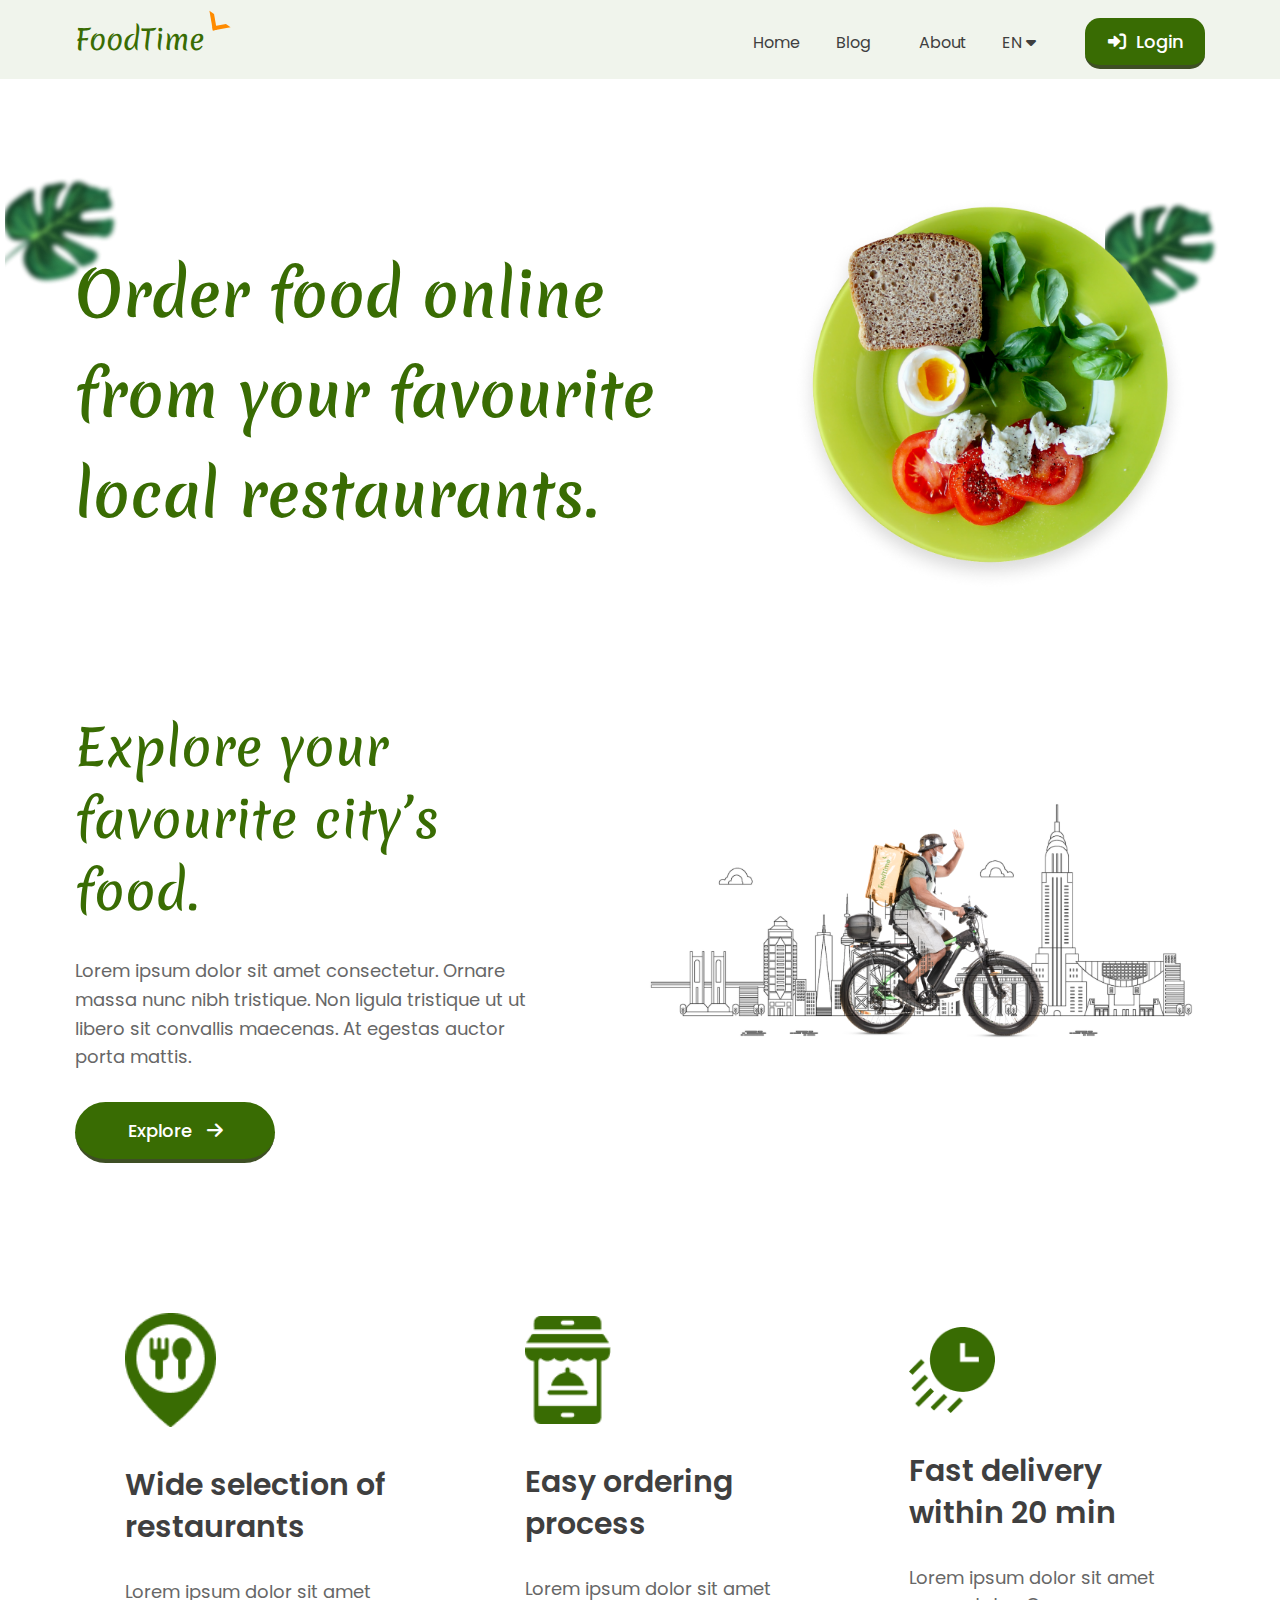
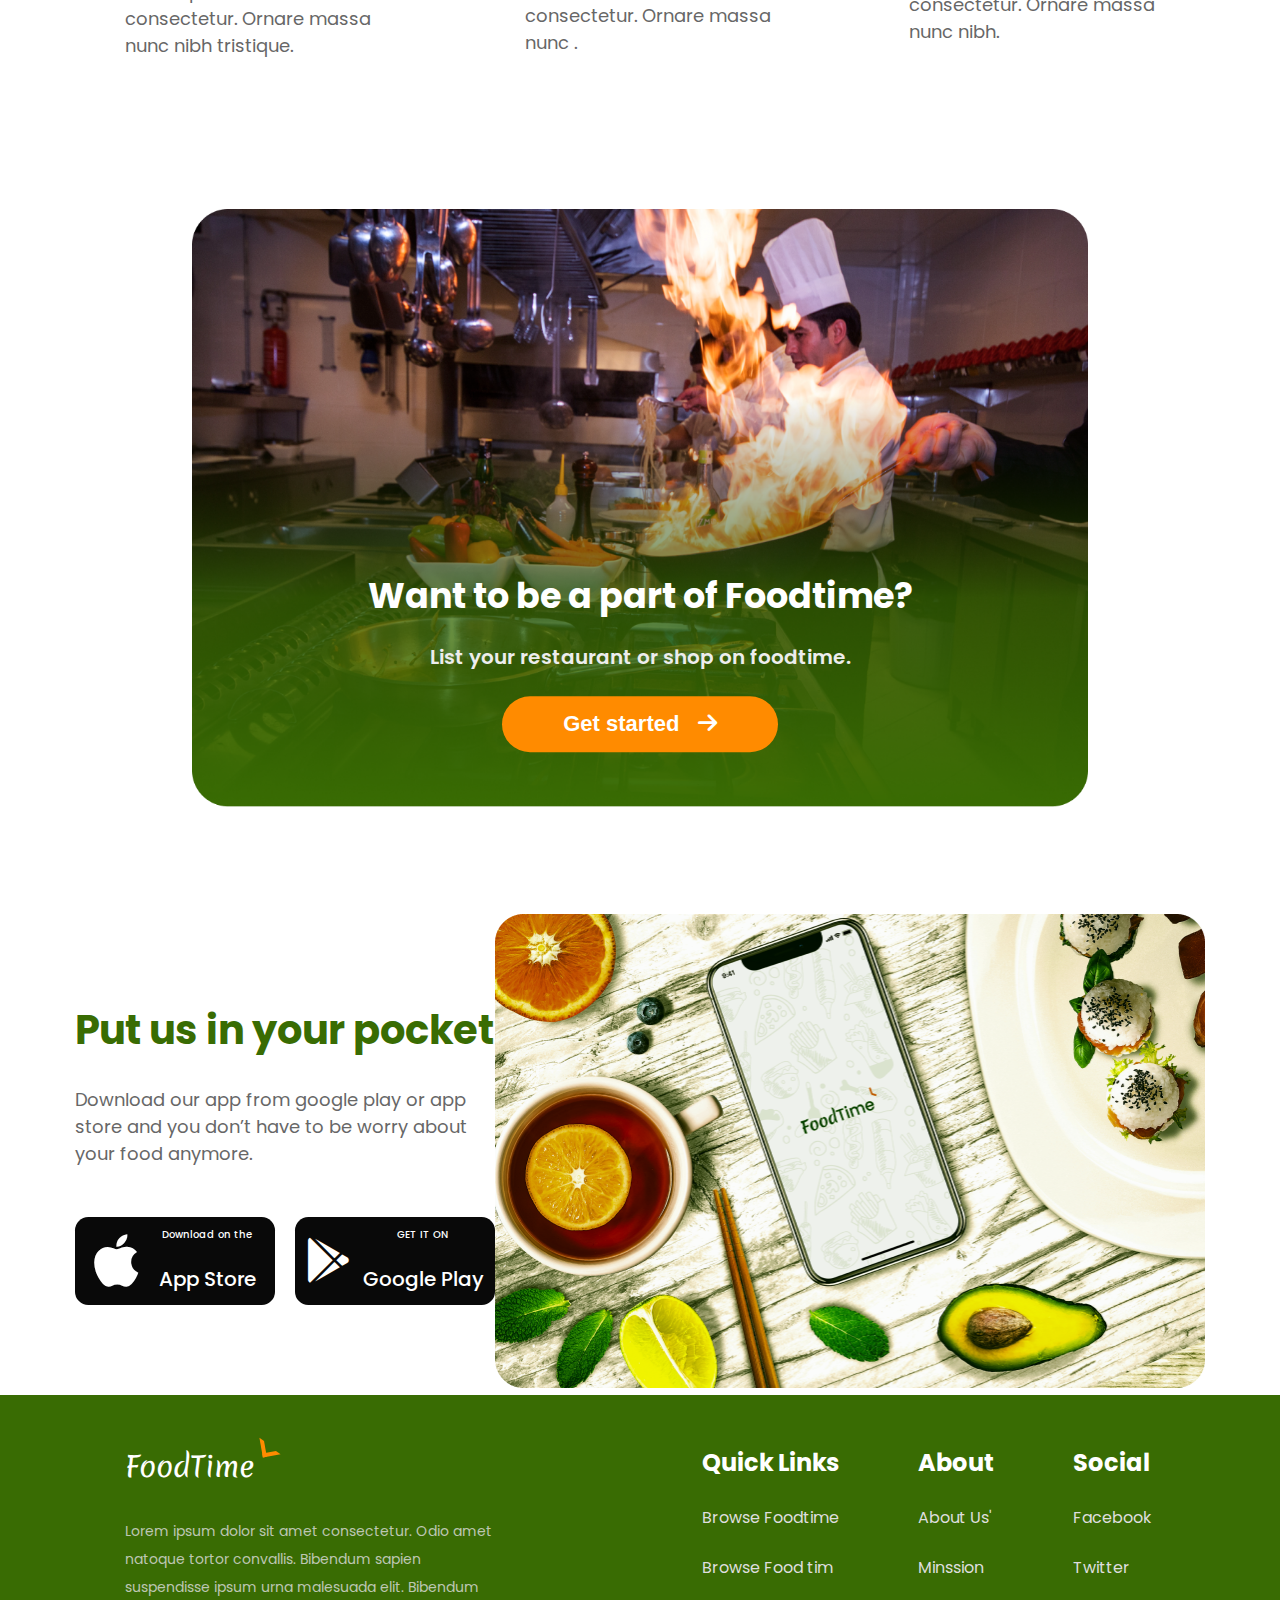
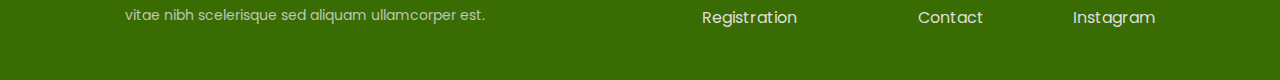
<file: index.html>
<!DOCTYPE html>
<html lang="en">

  <head>
    <meta charset="UTF-8">
    <meta http-equiv="X-UA-Compatible" content="IE=edge">
    <meta name="viewport" content="width=device-width, initial-scale=1.0">
    <title>Food Time</title>
    <link rel="stylesheet" href="css/all.min.css">
    <link rel="preconnect" href="https://fonts.googleapis.com">
    <link rel="preconnect" href="https://fonts.gstatic.com" crossorigin>
    <link href="https://fonts.googleapis.com/css2?family=Pangolin&display=swap" rel="stylesheet">
    <link href="https://fonts.googleapis.com/css2?family=Poppins:wght@500&display=swap"rel="stylesheet"/>
    <link href="https://fonts.googleapis.com/css2?family=Merienda:wght@300&family=Pacifico&display=swap"rel="stylesheet"/>
    <style>

        * {
  padding: 0;
  margin: 0;
  box-sizing: border-box;
}

html {
  font-size: 16px;
  font-family: "Poppins";
}
img
{
    width: 100%;
}
body
{
    overflow-x: hidden;
}

/* Small devices (landscape phones, 576px and up) */
@media (min-width: 576px) {
  .container {
    width: 540px;
    margin-left: auto;
    margin-right: auto;
  }
}

/* Medium devices (tablets, 768px and up) */
@media (min-width: 768px) {
  .container {
    width: 720px;
  }
}

/* Large devices (desktops, 992px and up) */
@media (min-width: 992px) {
  .container {
    width: 930px;
  }
}

/* Extra large devices (large desktops, 1200px and up) */
@media (min-width: 1200px) {
  .container {
    width: 1130px;
  }
}

@media (min-width: 1400px) {
  .container {
    width: 1340px;
  }
}

/* start header */
header {
  padding: 10px;
  background-color: #f0f4ec;
  
}

header .container {
  display: flex;
  justify-content: space-between;
  align-items: center;
}

header .links {
  /* display: flex; */
  flex-direction: column;
  justify-content: space-between;
  width: 100%;
  display: none;
  /* margin-top: -10px; */

}


header .container .links a {
  text-decoration: none;
  color: #3f3f3f;
  padding-top: 20px;
  width: 100%;
  display: inline-block;
  text-align: center;
  align-self:baseline;
}

header .toggle i {
  font-size: 16px;
  color: #3f3f3f;
  cursor: pointer;
}
header .container .logo {
  font-family: "Merienda";
  font-style: normal;
  font-weight: 400;
  font-size: 28.3446px;
  color: #396c03;
  position: relative;
}
header .container .logo::after {
  content: "";
  position: absolute;
  border: 4px solid #ff8b00;
  border-top-color: transparent;
  border-right-color: transparent;
  width: 10px;
  height: 12px;
  top: -10px;
  right: -25px;
  transform: rotate(-10deg);
}
.fa-caret-down ,.container .links button .fa-right-to-bracket
{
    display: inline;
}

.container .links .login {
  font-family: "Poppins";
  font-weight: 500;
  font-size: 18px;
  color: #ffffff;
  border: none;
  padding: 10px;
  width: 120px;
  background: rgb(57, 108, 3, 100%);
  border-radius: 15px;
  cursor: pointer;
  transition: 0.3s linear;
  border-bottom: 4px solid #3e4f24;
}
.container .links .login:hover , explore .container .discription button:hover
{
    background: #3e4f24;
}
@media (min-width: 992px) {
  header .container .links a {
    display: inline;
    width: 10px;
  }

  header .logo {
    align-items: center;
  }

  header .toggle {
    display: none;
  }

  header .links {
    display: flex !important;
    flex-direction: row;
    width: 40%;
  }


}
@media(max-width : 992px)
{
    header .container .logo {
  font-family: "Merienda";
  font-style: normal;
  font-weight: 700;
  font-size: 28.3446px;
  color: #396c03;
  position: relative;
}
header .container .logo::after {
  content: "";
  position: absolute;
  border: 4px solid #ff8b00;
  border-top-color: transparent;
  border-right-color: transparent;
  width: 10px;
  height: 12px;
  top: -10px;
  right: -25px;
  transform: rotate(-10deg);
}
.fa-caret-down ,.container .links button .fa-right-to-bracket
{
    display: inline;
}

.container .links .login {

  font-size: 16px;
  align-self: center;
  margin-top: 15px;
}
header {
  padding: 15px;
  background-color: #f0f4ec;
  
}
}

/* start section 1 */
order .container
{
    display: flex;
    align-items: center;
    justify-content: space-between;
    margin-top: 100px;
}
order .container .discription
{
    position: relative;
    /* width: 60%; */
}
order .container .discription .png-container
{
    position: absolute;
    top: -120px;
    left: -70px;
    width: 150px;
    z-index: -1;
}
order .container .discription h1
{
    font-family: "Merienda";
    font-weight: 600;
  font-size: 60px;
  line-height: 100px;
  color: #396c03;
}
order .container .img-container .png2-container
{
    position: absolute;
    right: -50px;
    top: -30px;
    width: 150px;
    z-index: -1;
}
order .container .img-container
{
    position: relative;
    width:38%;
}
@media (max-width : 992px) {

    order .container
{
    flex-direction: column;
    justify-content: center;
    align-items: center;
    align-content: center;
    width: 94vw;
}
order .container .discription
{
   width: 100%;
   /* align-self: center; */
   margin-bottom: 50px;
   align-self: center;
   display: flex;
   justify-content: center;
   margin-left: 20px;
}
order .container .discription h1
{
   font-size: 44px;
   line-height: 60px;
   position: relative;
   /* text-align: center; */
}
order .container .img-container
{
    width: 85%;
}
order .container .img-container .png2-container
{
    display: none;
}
order .container .discription .png-container
{
    left: -10px;
    top: -115px;
    width: 120px;
    z-index: -1;
}
}
/* end section 1 */

/* start section 2 */
explore .container
{
    display: flex;
    align-items: center;
    margin-top: 100px;
    justify-content: space-between ;
}
explore .container .discription
{
    width: 40%;
}
explore .container .img-container
{
    width: 50%;
}
explore .container .discription h2
{   
    font-family: "Merienda";
    font-weight: 500;
  font-size: 50px;
  /* line-height: 0px; */
  color: #396c03;
}
explore .container .discription p
{
    font-family: "Poppins";
  font-style: normal;
  font-weight: 400;
  font-size: 18px;
  line-height: 160%;
  margin-top: 30px;
  color: #676767;
  margin-bottom: 30px;
}
explore .container .discription button
{
    font-family: "Poppins";
  font-weight: 500;
  font-size: 18px;
  color: #ffffff;
  border: none;
  padding: 15px;
  width: 200px;
  background: rgb(57, 108, 3, 100%);
  border-radius: 50px;
  cursor: pointer;
  transition: 0.3s linear;
  border-bottom: 4px solid #3e4f24;
}
@media(max-width : 992px)
{
    explore .container
{
    flex-direction: column;
}
explore .container .discription
{
    width: 100%;
    text-align: center;
}
explore .container .img-container
{
    width: 100%;
    margin-top: 70px;
}
}

/* end section 2 */


/* start section 3 */
wide .container
{
    display: flex;
    align-items: center;
    justify-content: space-between;
    margin-top: 100px;
}
wide .container div
{
    padding: 50px;
    border-radius: 20px;
    transition: 0.5s linear;
}
wide .container div:hover
{
  background-color: #EEE;
}
wide .container div:hover img
{
  transform: scale(1.1);
}
wide .container div h3 {
    font-family: "Poppins";
    font-style: normal;
    font-weight: 600;
    font-size: 30px;
    line-height: 140%;
    color: #3f3f3f;
    margin-top: 30px;
    margin-bottom: 30px;
  }
wide .container div p
{
    color: #676767;
    font-family: "Poppins";
    font-style: normal;
    font-weight: 400;
    font-size: 18px;
  
}
wide .container div img
{
    width: 35%;
    transition: 0.5s ease-in-out;
}

@media (max-width:992px) {
    wide .container
{
    flex-direction: column;
    text-align: center;
}
    
}
/* end section 3 */

/* start image section */
conimage .container  {
  margin-top: 100px;
  position: relative;
  width: 70%;
}
conimage .container .discription  {
  position: absolute;
  text-align: center;
  width: 100%;
  left: 50%;
  top: 75%;
  transform: translate(-50%,-50%);
}
conimage .container .discription h2 {
    color: #fff;
    font-family: "Poppins";
    font-style: normal;
    font-weight: 700;
    font-size: 35px;
    line-height: 130%;
    text-align: center;
  }
  conimage .container .discription p {
    font-family: "Poppins";
    font-style: normal;
    font-weight: 600;
    font-size: 20px;
    line-height: 140%;
    margin-top: 25px;
    text-align: center;

    color: #ededed;
  }
  conimage .container .discription button
  {
    background: #ff8b00;
    border-radius: 224.4px;
    width: 276px;
    padding: 15px 60px;
    color: #fff;
    margin-top: 25px;
    transition: 0.3s linear;
    border: none;
    font-size: 22px;
    font-weight: 600;
    cursor: pointer ;
  }
  conimage .container .discription button:hover
  {
    opacity: 0.8;
    background-color: #ff8b00;
  }
  @media (max-width : 992px)
  {
    conimage .container   {
      margin-left: 15px;
      width: 95%;
    }
    conimage .container .discription h2  {
      font-size: 20px;
      width: 100%;
    }
    conimage .container .discription p  {
      font-size: 12px;
      margin-top: 15px;
    }
    conimage .container .discription button  {
      font-size: 14px;
      margin-top: 10px;
      width: 150px;
      padding-left: 0;
      padding-right: 0;

    }
  }
/* end image section */

/* start section 4 */
application .container
{
    display: flex;
    align-items: center;
    justify-content: space-between;
    margin-top: 100px;
}
application .container .discription h2 {
  font-family: "Poppins";
  font-style: normal;
  font-weight: 700;
  font-size: 40px;
  line-height: 130%;
  color: #396c03;
}
application .container .discription p {
    color: #676767;
    font-family: "Poppins";
    font-style: normal;
    font-weight: 400;
    font-size: 18px;
    margin-top: 30px;
    margin-bottom: 30px;
}

buttons {
  display: flex;
  margin-top: 50px;
  align-items: center;
  justify-content: space-between;

}
buttons .apple {
  margin-right: 20px;
}
.get-ios,
.get-android {
  font-size: 10px;
}
buttons button {
  display: grid;
  grid-template-columns: repeat(2, auto);
  justify-content: space-evenly;
  align-items: center;
  background: #090909;
    border-radius: 13.3014px;
    width: 200px;
    height: 88.12px;
    color: #fff;
    border: none;
    font-family: "Poppins";
    font-weight: 500;
    font-size: 20px;
    transition: 0.3s linear;
    cursor: pointer;
}
buttons button i {
  font-size: 45px;
  grid-row: span 2;
}
buttons button:hover {
  opacity: 0.9;
  transform: scale(1.1);
  background-color: #fff;
  color: #090909;
}
.fa-apple {
  font-size: 60px;
}
@media(max-width : 992px)
{
    application .container
{
    flex-direction: column;
    margin-left: 20px;
    margin-right: 20px;
    text-align: center;
}
.imggg
{
    margin-top: 100px;
}
}
/* end section 4 */

/* start footer */
footer
{
    background-color: #396c03;
}
footer .container 
{
    display: flex;
    justify-content: space-between;
    align-items: center;
    padding: 50px;
}
footer .container .links div
{
    display: inline-block;
}
footer .container .links div:not(:last-child)
{
        margin-right: 75px;
}
footer .container .links div a
{
    display: block;
    text-decoration: none;
    color: #dedede;
    margin-top: 25px;
}
footer .container .links div a:hover
{
text-decoration: underline;
}
footer .container .links div h2
{
    color: #FFF;
}
footer .container .logo {
  font-family: "Merienda";
  font-style: normal;
  font-weight: 400;
  font-size: 28.3446px;
  color: #fff;
  position: relative;
}
footer .container .logo::after {
  content: "";
  position: absolute;
  border: 4px solid #ff8b00;
  border-top-color: transparent;
  border-right-color: transparent;
  width: 10px;
  height: 12px;
  top: -10px;
  right: -25px;
  transform: rotate(-10deg);
}
footer .container .discription p
{
    font-family: "Poppins";
  font-style: normal;
  font-weight: 400;
  font-size: 14px;
  line-height: 200%;
  color: #dedede;
  opacity: 0.8;
  margin-top: 30px;
}
@media(max-width:992px)
{
    footer .container
    {
        flex-direction: column;
        text-align: center  ;
    }
    footer .container .discription
    {
        margin-bottom: 50px;
    }
    footer .container .links div:not(:last-child)
{
        margin-right: 35px;
}
}
/* end footer */

    </style>
</head>

  <body>
    <!-- start section 1 -->
    <header>
      <nav class="container">
        <div class="logo">
          FoodTime
        </div>
        <div class="links">
          <a href="#">Home</a>
          <a href="#">Blog</a>
          <a href="#">About</a>
          <a href="#">EN&nbsp;<i class="fa-solid fa-caret-down"></i></a>
          <a class="login" href="login.html" target="_blank"><i class="fa-solid fa-right-to-bracket"></i>&nbsp;&nbsp;Login</a>
        </div>
        <div class="toggle">
          <i class="fa-solid fa-bars"></i>
        </div>
      </nav>
    </header>
    <!-- end section 1 -->



    <!-- start section 2 -->
    <order>
        <div class="container">
            <div class="discription">
     
            <h1>Order food online<br>from your favourite<br>local restaurants.
            <div class="png-container">
            <img src="—Pngtree—hand-painted noise green leaf element_4054582 1.png" alt="">
            </div>
            </h1>
            </div>
            <div class="img-container">
            <div class="png2-container">
            <img src="—Pngtree—hand-painted noise green leaf element_4054582 1.png" alt="">
            </div>
            <img src="image 1.png" alt="">
            </div>
        </div>
    </order>

    <explore>
        <div class="container">
            <div class="discription">
                <h2>Explore your<br>favourite city’s food.</h2>
                <p>Lorem ipsum dolor sit amet consectetur. Ornare massa nunc nibh tristique. Non ligula tristique ut ut libero sit convallis maecenas. At egestas auctor porta mattis.</p>
                <button> Explore &nbsp; <i class="fa-solid fa-arrow-right"></i> </button>
            </div>
            <div class="img-container">
                <img src="Group 2.png" alt="">
            </div>
        </div>
    </explore>
    <!-- end section 2 -->

    <!-- start section 3  -->
    <wide>
        <div class="container">
        <div>
          <img src="Frame.png" alt="">
          <h3>Wide selection of<br />restaurants</h3>
          <p>
            Lorem ipsum dolor sit amet<br />consectetur. Ornare massa<br />nunc
            nibh tristique.
          </p>
        </div>
        <div>
          <img  src="Frame 2.png" alt="">
          <h3>Easy ordering<br />process</h3>
          <p>
            Lorem ipsum dolor sit amet<br />consectetur. Ornare massa<br />nunc
            .
          </p>
        </div>
        <div>
          <img  src="Frame 3.png" alt="">
          <h3>Fast delivery<br />within 20 min</h3>
          <p>
            Lorem ipsum dolor sit amet<br />consectetur. Ornare massa<br />nunc
            nibh.
          </p>
        </div>
        </div>
      </wide>
    <!-- end section 3 -->


    <!-- start image section -->

    <conimage>
        <div class="container">
        <img  src="image 3.png" alt="" />
        <div class="discription">
          <h2>Want to be a part of Foodtime?</h2>
          <p>List your restaurant or shop on foodtime.</p>
          <a style="text-decoration: none"  target="_blank"
            ><button id="get">Get started &nbsp;&nbsp;<i class="fa-solid fa-arrow-right"></i></button
          ></a>
          <p id="par1" style='margin-left:-50px; display: none; '> lorem </p>
        </div>
        </div>
      </conimage>
    <!-- end image section -->

    <!-- start section 4 -->
    <application>
        <div class="container">
    <div class="discription">
          <h2>Put us in your pocket</h2>
          <p>
            Download our app from google play or app<br />store and you don’t
            have to be worry about<br />your food anymore.
          </p>
          <buttons>
            <button class="apple">
              <i class="fa-brands fa-apple"></i>
              <span class="get-ios">Download on the</span>App Store
            </button>
            <button class="android">
              <i class="fa-brands fa-google-play"></i>
              <span class="get-android">GET IT ON</span>Google Play
            </button>
          </buttons>
        </div>
        <div class="imggg">
          <img src="sushibar-mockup copy 1.png" alt="" />
        </div>
        </div>
    </application>
    <!-- end section 4  -->

    <!-- footer -->
    <footer>
        <div class="container">
        <div class="discription">
          <div><span class="logo" >FoodTime</span></div>
          <p>
            Lorem ipsum dolor sit amet consectetur. Odio amet<br />natoque
            tortor convallis. Bibendum sapien<br />suspendisse ipsum urna
            malesuada elit. Bibendum<br />vitae nibh scelerisque sed aliquam
            ullamcorper est.
          </p>
        </div>
        <div class="links">
        <div class="quick links">
          <h2>Quick Links</h2>
          <a href=""> Browse Foodtime </a>
          <a href=""> Browse Food tim </a>
          <a href=""> Registration </a>
        </div>
        <div class="about">
          <h2>About</h2>
          <a href=""> About Us' </a>
          <a href=""> Minssion </a>
          <a href=""> Contact </a>
        </div>
        <div class="social">
          <h2>Social</h2>
          <a href=""> Facebook </a>
          <a href=""> Twitter </a>
          <a href=""> Instagram </a>
        </div>
        </div>
        </div>
      </footer>
    <!-- end footer -->

    <script>
      const toggle =  document.querySelector("header .toggle i");
const links = document.querySelector("header .links");
toggle.addEventListener("click", ()=> {
  if(links.style.display != "flex") {
    links.style.display = "flex";
  } else {
    links.style.display = "none";
  }
})
    </script>
  </body>

</html>
</file>
